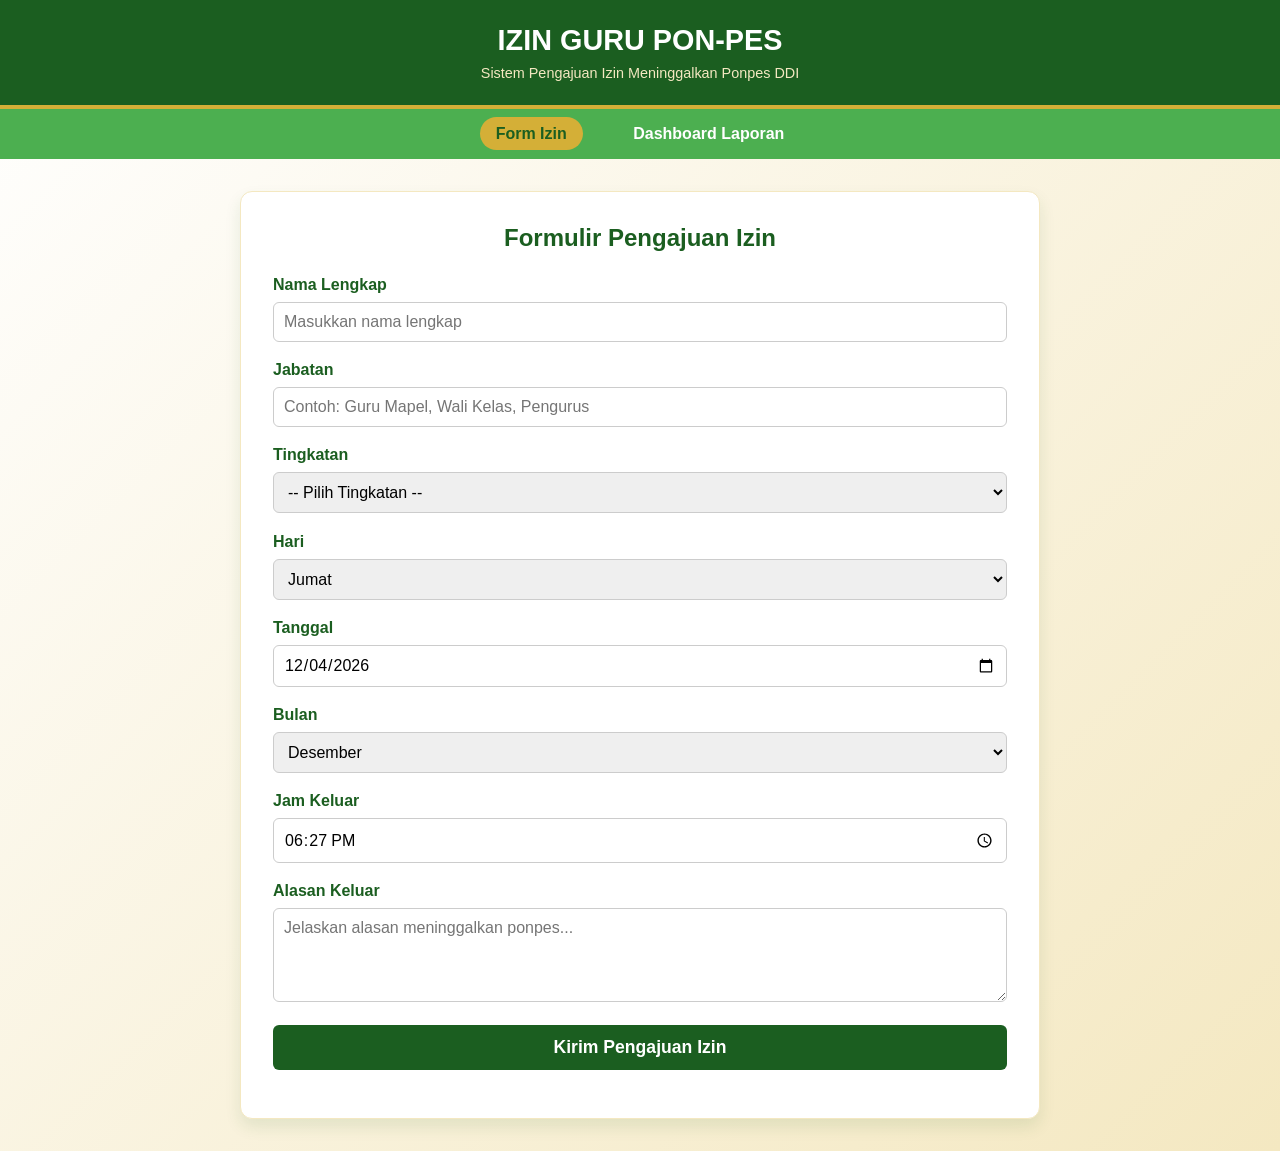
<file: index.html>
<!DOCTYPE html>
<html lang="id">
<head>
  <meta charset="UTF-8">
  <meta name="viewport" content="width=device-width, initial-scale=1.0">
  <title>Form Izin - IZIN GURU PON-PES</title>
  <link rel="stylesheet" href="css/style.css">
</head>
<body>
  <header>
    <h1>IZIN GURU PON-PES</h1>
    <p>Sistem Pengajuan Izin Meninggalkan Ponpes DDI</p>
  </header>
  
  <nav class="nav-links">
    <a href="index.html" class="active">Form Izin</a>
    <a href="dashboard.html">Dashboard Laporan</a>
  </nav>

  <div class="container">
    <h2 style="text-align: center; color: var(--primary-green); margin-bottom: 1.5rem;">Formulir Pengajuan Izin</h2>
    <form id="izinForm">
      <div class="form-group">
        <label for="nama">Nama Lengkap</label>
        <input type="text" id="nama" name="nama" required placeholder="Masukkan nama lengkap">
      </div>
      
      <div class="form-group">
        <label for="jabatan">Jabatan</label>
        <input type="text" id="jabatan" name="jabatan" required placeholder="Contoh: Guru Mapel, Wali Kelas, Pengurus">
      </div>

      <div class="form-group">
        <label for="tingkatan">Tingkatan</label>
        <select id="tingkatan" name="tingkatan" required>
          <option value="">-- Pilih Tingkatan --</option>
          <option value="MA">MA</option>
          <option value="MTs">MTs</option>
          <option value="SMP">SMP</option>
          <option value="MIS">MIS</option>
          <option value="TK">TK</option>
          <option value="Pondok">Pondok</option>
        </select>
      </div>

      <div class="form-group">
        <label for="hari">Hari</label>
        <select id="hari" name="hari" required>
          <option value="Senin">Senin</option>
          <option value="Selasa">Selasa</option>
          <option value="Rabu">Rabu</option>
          <option value="Kamis">Kamis</option>
          <option value="Jumat">Jumat</option>
          <option value="Sabtu">Sabtu</option>
          <option value="Ahad">Ahad</option>
        </select>
      </div>

      <div class="form-group">
        <label for="tanggal">Tanggal</label>
        <input type="date" id="tanggal" name="tanggal" required>
      </div>

      <!-- BAGIAN BARU: Dropdown Bulan -->
      <div class="form-group">
        <label for="bulan">Bulan</label>
        <select id="bulan" name="bulan" required>
          <option value="Januari">Januari</option>
          <option value="Februari">Februari</option>
          <option value="Maret">Maret</option>
          <option value="April">April</option>
          <option value="Mei">Mei</option>
          <option value="Juni">Juni</option>
          <option value="Juli">Juli</option>
          <option value="Agustus">Agustus</option>
          <option value="September">September</option>
          <option value="Oktober">Oktober</option>
          <option value="November">November</option>
          <option value="Desember">Desember</option>
        </select>
      </div>
      <!-- AKHIR BAGIAN BARU -->

      <div class="form-group">
        <label for="jam">Jam Keluar</label>
        <input type="time" id="jam" name="jam" required>
      </div>

      <div class="form-group">
        <label for="alasan">Alasan Keluar</label>
        <textarea id="alasan" name="alasan" rows="4" required placeholder="Jelaskan alasan meninggalkan ponpes..."></textarea>
      </div>

      <button type="submit" class="btn-submit" id="submitBtn">Kirim Pengajuan Izin</button>
      <p id="statusMessage" style="text-align: center; margin-top: 1rem; font-weight: bold;"></p>
    </form>
  </div>

  <script src="js/form.js"></script>
</body>
</html>
</file>
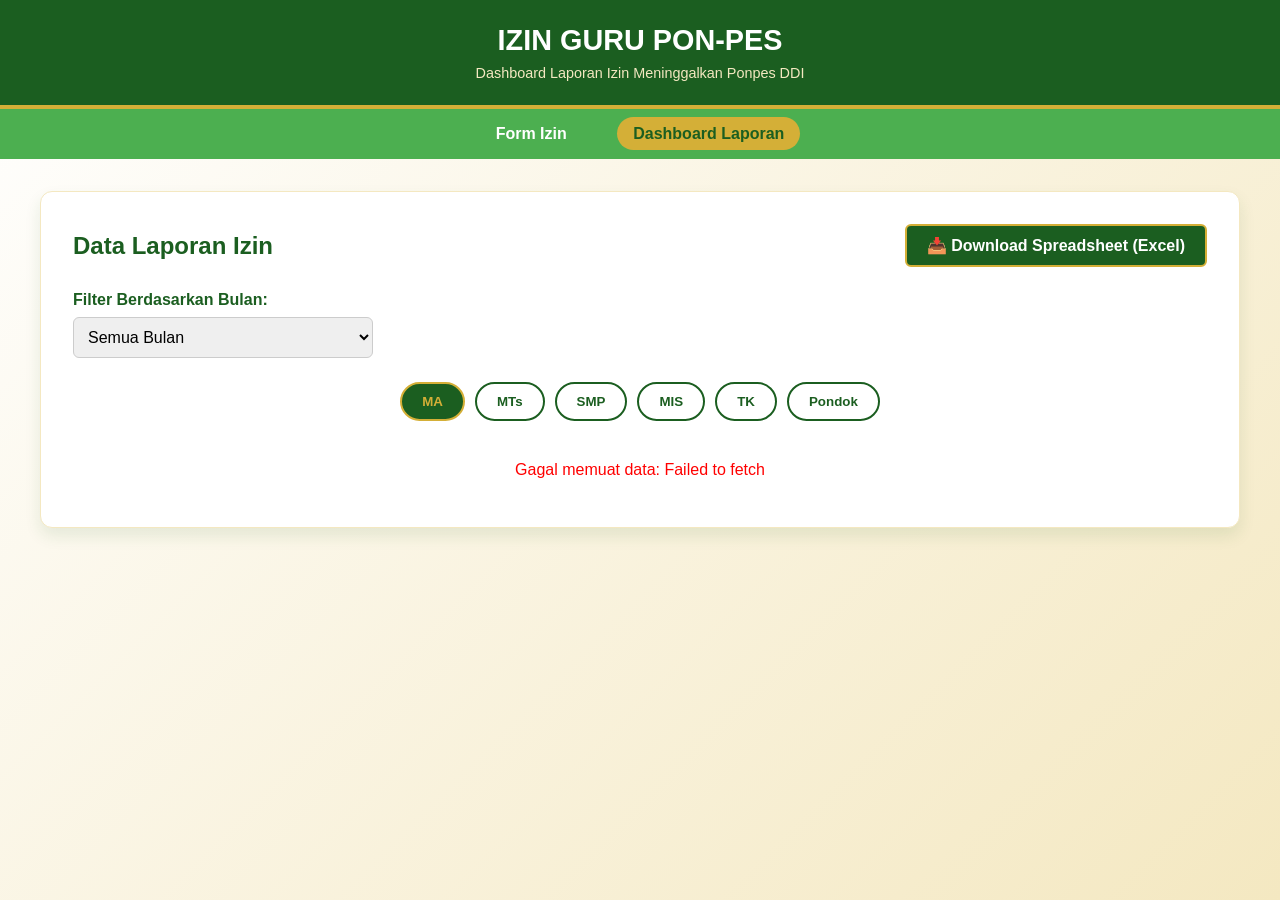
<file: dashboard.html>
<!DOCTYPE html>
<html lang="id">
<head>
  <meta charset="UTF-8">
  <meta name="viewport" content="width=device-width, initial-scale=1.0">
  <title>Dashboard - IZIN GURU PON-PES</title>
  <link rel="stylesheet" href="css/style.css">
</head>
<body>
  <header>
    <h1>IZIN GURU PON-PES</h1>
    <p>Dashboard Laporan Izin Meninggalkan Ponpes DDI</p>
  </header>
  
  <nav class="nav-links">
    <a href="index.html">Form Izin</a>
    <a href="dashboard.html" class="active">Dashboard Laporan</a>
  </nav>

  <div class="container" style="max-width: 1200px;">
    <div style="display: flex; justify-content: space-between; align-items: center; flex-wrap: wrap; margin-bottom: 1.5rem; gap: 1rem;">
      <h2 style="color: var(--primary-green); margin: 0;">Data Laporan Izin</h2>
      <a href="https://docs.google.com/spreadsheets/d/14AHVJK8EEo1eP_KHxQdxUdVKVziNJEFwSvyurYr0SmA/export?format=xlsx" 
         target="_blank" 
         style="text-decoration: none; background-color: var(--primary-green); color: var(--white); padding: 10px 20px; border-radius: 6px; font-weight: bold; display: inline-flex; align-items: center; gap: 8px; border: 2px solid var(--gold); transition: all 0.3s;"
         onmouseover="this.style.backgroundColor='var(--gold)'; this.style.color='var(--primary-green)'"
         onmouseout="this.style.backgroundColor='var(--primary-green)'; this.style.color='var(--white)'">
        📥 Download Spreadsheet (Excel)
      </a>
    </div>

    <!-- BAGIAN BARU: Filter Bulan -->
    <div class="form-group" style="max-width: 300px; margin-bottom: 1.5rem;">
      <label for="filterBulan" style="color: var(--primary-green);">Filter Berdasarkan Bulan:</label>
      <select id="filterBulan" onchange="applyFilter()" style="width: 100%; padding: 10px; border: 1px solid #ccc; border-radius: 6px;">
        <option value="Semua">Semua Bulan</option>
        <option value="Januari">Januari</option>
        <option value="Februari">Februari</option>
        <option value="Maret">Maret</option>
        <option value="April">April</option>
        <option value="Mei">Mei</option>
        <option value="Juni">Juni</option>
        <option value="Juli">Juli</option>
        <option value="Agustus">Agustus</option>
        <option value="September">September</option>
        <option value="Oktober">Oktober</option>
        <option value="November">November</option>
        <option value="Desember">Desember</option>
      </select>
    </div>
    <!-- AKHIR BAGIAN BARU -->

    <div class="tabs" id="tabContainer">
      <button class="tab-btn active" onclick="showTab('MA')">MA</button>
      <button class="tab-btn" onclick="showTab('MTs')">MTs</button>
      <button class="tab-btn" onclick="showTab('SMP')">SMP</button>
      <button class="tab-btn" onclick="showTab('MIS')">MIS</button>
      <button class="tab-btn" onclick="showTab('TK')">TK</button>
      <button class="tab-btn" onclick="showTab('Pondok')">Pondok</button>
    </div>

    <div id="loading" class="loading">Memuat data dari database...</div>
    <div id="error" class="error" style="display: none;"></div>

    <div id="tableContainer" class="table-container" style="display: none;">
      <table id="dataTable">
        <thead>
          <tr>
            <th>No</th>
            <th>Nama Lengkap</th>
            <th>Jabatan</th>
            <th>Tingkatan</th>
            <th>Hari</th>
            <th>Tanggal</th>
            <th>Bulan</th> <!-- Kolom Baru di Tabel -->
            <th>Jam</th>
            <th>Alasan Keluar</th>
          </tr>
        </thead>
        <tbody id="tableBody"></tbody>
      </table>
    </div>
  </div>

  <script src="js/dashboard.js"></script>
</body>
</html>
</file>
<file: css/style.css>
:root {
  --primary-green: #1B5E20;
  --light-green: #4CAF50;
  --gold: #D4AF37;
  --light-gold: #F4E8C1;
  --white: #FFFFFF;
  --text-dark: #333333;
}

* { box-sizing: border-box; margin: 0; padding: 0; font-family: 'Segoe UI', Tahoma, Geneva, Verdana, sans-serif; }

body {
  background-color: var(--white);
  background-image: linear-gradient(135deg, var(--white) 0%, var(--light-gold) 100%);
  color: var(--text-dark);
  min-height: 100vh;
}

header {
  background-color: var(--primary-green);
  color: var(--white);
  padding: 1.5rem;
  text-align: center;
  border-bottom: 4px solid var(--gold);
  box-shadow: 0 4px 6px rgba(0,0,0,0.1);
}

header h1 { font-size: 1.8rem; margin-bottom: 0.5rem; }
header p { color: var(--light-gold); font-size: 0.9rem; }

.nav-links {
  text-align: center;
  padding: 1rem;
  background-color: var(--light-green);
}

.nav-links a {
  color: var(--white);
  text-decoration: none;
  margin: 0 15px;
  font-weight: bold;
  padding: 8px 16px;
  border-radius: 20px;
  transition: background 0.3s;
}

.nav-links a:hover, .nav-links a.active {
  background-color: var(--gold);
  color: var(--primary-green);
}

.container {
  max-width: 800px;
  margin: 2rem auto;
  padding: 2rem;
  background: var(--white);
  border-radius: 12px;
  box-shadow: 0 8px 16px rgba(27, 94, 32, 0.1);
  border: 1px solid var(--light-gold);
}

.form-group { margin-bottom: 1.2rem; }
.form-group label { display: block; margin-bottom: 0.5rem; font-weight: 600; color: var(--primary-green); }
.form-group input, .form-group select, .form-group textarea {
  width: 100%;
  padding: 10px;
  border: 1px solid #ccc;
  border-radius: 6px;
  font-size: 1rem;
}
.form-group input:focus, .form-group select:focus, .form-group textarea:focus {
  outline: none;
  border-color: var(--gold);
  box-shadow: 0 0 0 3px rgba(212, 175, 55, 0.2);
}

.btn-submit {
  width: 100%;
  padding: 12px;
  background-color: var(--primary-green);
  color: var(--white);
  border: none;
  border-radius: 6px;
  font-size: 1.1rem;
  font-weight: bold;
  cursor: pointer;
  transition: background 0.3s;
}
.btn-submit:hover { background-color: var(--gold); color: var(--primary-green); }

/* Dashboard Styles */
.tabs { display: flex; flex-wrap: wrap; gap: 10px; margin-bottom: 1.5rem; justify-content: center; }
.tab-btn {
  padding: 10px 20px;
  background: var(--white);
  border: 2px solid var(--primary-green);
  color: var(--primary-green);
  border-radius: 25px;
  cursor: pointer;
  font-weight: bold;
  transition: all 0.3s;
}
.tab-btn.active, .tab-btn:hover {
  background: var(--primary-green);
  color: var(--gold);
  border-color: var(--gold);
}

.table-container { overflow-x: auto; }
table { width: 100%; border-collapse: collapse; margin-top: 1rem; }
th, td { padding: 12px; text-align: left; border-bottom: 1px solid #ddd; }
th { background-color: var(--primary-green); color: var(--white); }
tr:nth-child(even) { background-color: #f9f9f9; }
tr:hover { background-color: var(--light-gold); }

.loading { text-align: center; padding: 2rem; color: var(--primary-green); font-weight: bold; }
.error { color: red; text-align: center; padding: 1rem; }
</file>
